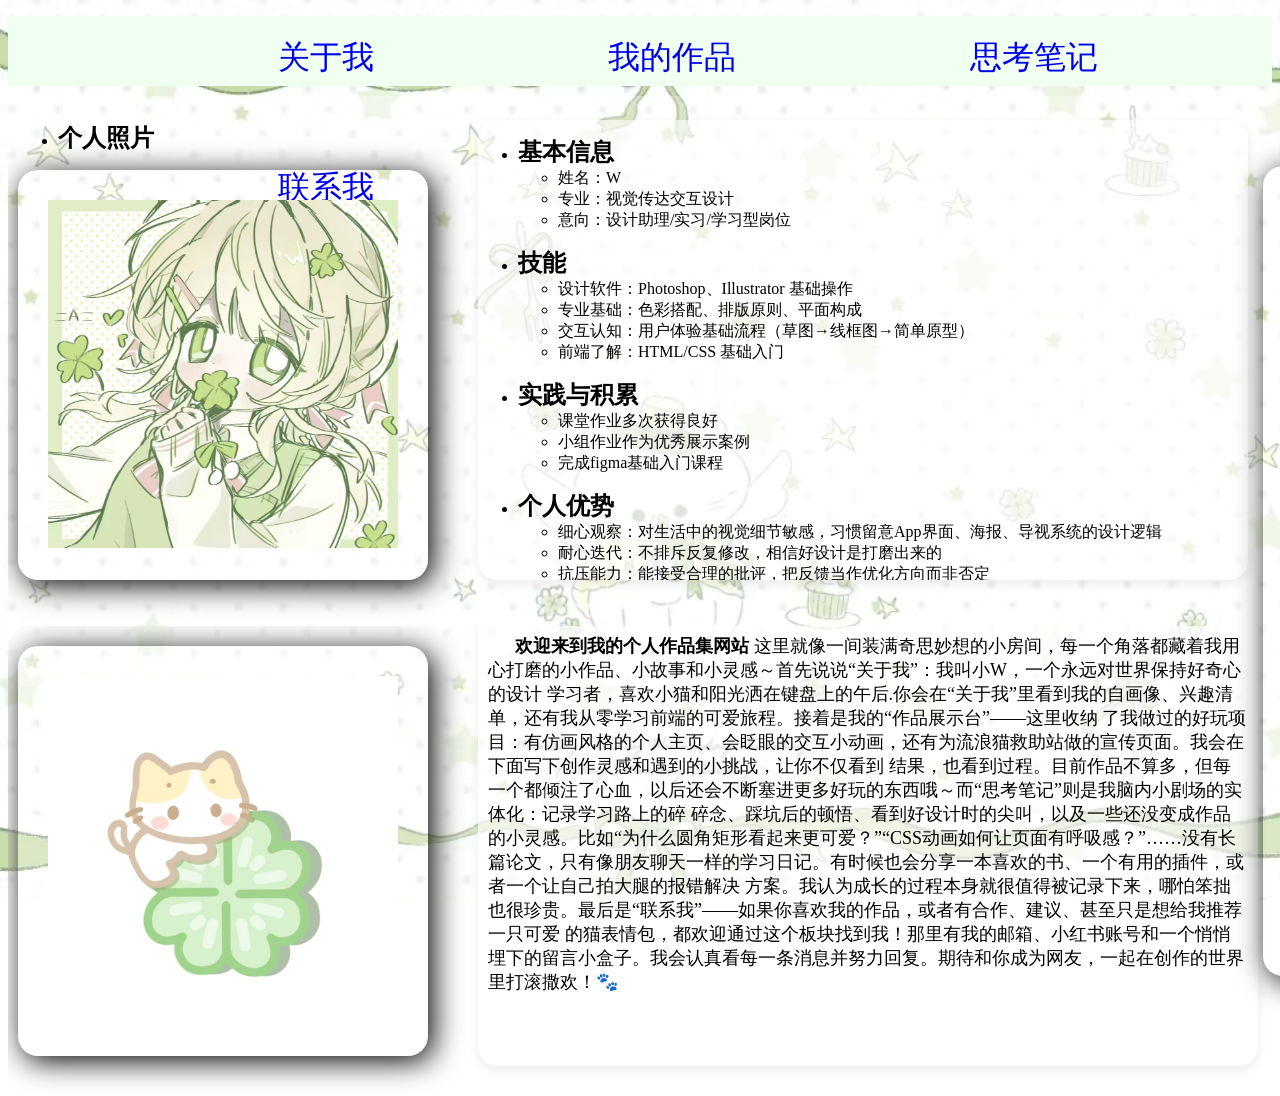
<file: index.html>
<!DOCTYPE html>
<html>
	<head>
		<meta name="viewport" content="width=device-width,initial-scale=1.0"/>
		<meta charset="utf-8">
		<title>首页</title>
		<link href="css/style.css" rel="stylesheet" type="text/css"/>
		<style type="text/css">
			li strong{
				font-size: 24px
			}
			body{
				background-image: url("img/背景2.jpg");
				background-repeat: no-repeat;
				background-size: cover;
				background-attachment: fixed;/*保持背景不动*/
			}
			.navCon li{
				list-style-type: none;
				height: 110px;
				padding-left: 230px;
				padding-top: 20px;
				font-size: 32px;
				display: inline-block;
			}
			a{
				text-decoration: none;
			}
			a:hover{
				background-color: #F0FFF0;
				color: green;
				text-decoration: underline;
			}
			.content{
				width: 80%;
				height: 300px;
				margin-left: 175px;
			}
			#box{
				width: 200px;
				height: 100px;
				background-color: #BCEE68;
			}
			.jianjie{
				width: 770px;
				height: 460px;
				background-color: rgba(255,255,255,0.6);/*白色半透明*/;
				box-shadow: 0 4px 12px rgba(0,0,0,0.08);
				border-radius: 20px 20px 20px 20px;
				margin: -460px 150px 100px 460px;
				font-size: 16px;
			}
			.jianjie2{
				width: 760px;
				height: 440px;
				background-color: rgba(255,255,255,0.6);/*白色半透明*/;
				box-shadow: 0 4px 12px rgba(0,0,0,0.08);
				border-radius: 20px 20px 20px 20px;
				margin: -450px 550px 100px 460px;
				font-size: 18px;
				padding: 10px;
			}
			.tupian{
				width: 350px;
				height: 350px;
				margin-top: 10px;
				margin-left: 0px;
				padding: 30px;
				box-shadow: 5px 5px 30px;
				border-radius: 20px 20px 20px 20px;
			}
			.tupian2{
				width: 350px;
				height: 350px;
				margin-top: 10px;
				margin-left: 0px;
				padding: 30px;
				box-shadow: 5px 5px 30px;
				border-radius: 20px 20px 20px 20px;
				
			}
			.tupian3{
				width: 350px;
				height: 750px;
				margin-top: 10px;
				margin-left: 0px;
				padding: 30px;
				box-shadow: 5px 5px 30px;
				border-radius: 20px 20px 20px 20px;
				margin: -930px 0px 100px 1255px;
			}
			.d1{
				width: 1300px;
				height: 570px;
				margin-top: 10px;
				margin-left: 0px;
				background-color: rgba(255,255,255,0.3);/*白色半透明*/;
				border-radius: 20px 20px 20px 20px;
				padding: 10px;
				margin: 10px 0 0 0;
			}
			.d2{
				width: 1300px;
				height: 450px;
				margin-top: 10px;
				margin-left: 0px;
				background-color: rgba(255,255,255,0.3);/*白色半透明*/;
				border-radius: 20px 20px 20px 20px;
				padding: 10px;
				margin: -60px 0 0 0;
			}
			header{
				width: 100%;
				height: 60px;
				background-color: #F0FFF0;
				margin: 0 auto;/*居中显示*/
			}
			nav{
				width: 100%;
				height: 70px;
				background-color: #F0FFF0;
				margin: 5spx auto;/*居中 显示，且上下边距为5px*/
			}
			div{
				width: 350px;
				height: 350px;
				
				overflow: hidden;
			}
			div img{
				transition-duration: 2s;
			}
			div img:hover{
				transform: scale(2);
			}
			@media screen and (max-width:768px){
				.box{
					flex-direction: column;
				}
				h1{
					font-size: 20px;
				}
				.card{
					height: 350px;
				}
				.pic1,.pic2,.pic3{
					height: 280px;
				}
			}
		</style>
	</head>
	<body>
		<nav>
			<ul class="navCon">
				<li><a href="关于我.html" target="_blank">关于我</a></li>
				<li><a href="我的作品.html">我的作品</a></li>
				<li><a href="思考笔记.html">思考笔记</a></li>
				<li><a href="联系我.html">联系我</a></li>
			</ul>
		</nav>
		<div class="d1">
			<ul>
				<li><strong>个人照片</strong></li>
			</ul>
		<div class="tupian">
		<div><img src="img/个人照片1.jpg" alt="个人照片" width="350"/></div>
		</div>
		<div class="jianjie">
		<ul>
			<li><strong>基本信息</strong>
				<ul>
					<li>姓名：W</li>
					<li>专业：视觉传达交互设计</li>
					<li>意向：设计助理/实习/学习型岗位</li>
				</ul>
			</li>
		</ul>
		<ul>
			<li><strong>技能</strong>
				<ul>
					<li>设计软件：Photoshop、Illustrator 基础操作</li>
					<li>专业基础：色彩搭配、排版原则、平面构成</li>
					<li>交互认知：用户体验基础流程（草图→线框图→简单原型）</li>
					<li>前端了解：HTML/CSS 基础入门</li>
				</ul>
				
			</li>
		</ul>
		<ul>
			<li><strong>实践与积累</strong>
				<ul>
					<li>课堂作业多次获得良好</li>
					<li>小组作业作为优秀展示案例</li>
					<li>完成figma基础入门课程</li>
				</ul>
			</li>
		</ul>
		<ul>
			<li><strong>个人优势</strong>
				<ul>
					<li>细心观察：对生活中的视觉细节敏感，习惯留意App界面、海报、导视系统的设计逻辑</li>
					<li>耐心迭代：不排斥反复修改，相信好设计是打磨出来的</li>
					<li>抗压能力：能接受合理的批评，把反馈当作优化方向而非否定</li>
				</ul>
			</li>
		</ul>
		</div>
		</div>
		<div class="d2">
		<div class="tupian2">
		<div><img src="img/小猫3.jpg" alt="个人照片" width="350"/></div>
			</div>
			<div class="jianjie2">
		<p>
			<strong>&nbsp;&nbsp;&nbsp;&nbsp;&nbsp;&nbsp;欢迎来到我的个人作品集网站</strong>
			这里就像一间装满奇思妙想的小房间，每一个角落都藏着我用心打磨的小作品、小故事和小灵感～首先说说“关于我”：我叫小W，一个永远对世界保持好奇心的设计
			学习者，喜欢小猫和阳光洒在键盘上的午后.你会在“关于我”里看到我的自画像、兴趣清单，还有我从零学习前端的可爱旅程。接着是我的“作品展示台”——这里收纳
			了我做过的好玩项目：有仿画风格的个人主页、会眨眼的交互小动画，还有为流浪猫救助站做的宣传页面。我会在下面写下创作灵感和遇到的小挑战，让你不仅看到
			结果，也看到过程。目前作品不算多，但每一个都倾注了心血，以后还会不断塞进更多好玩的东西哦～而“思考笔记”则是我脑内小剧场的实体化：记录学习路上的碎
			碎念、踩坑后的顿悟、看到好设计时的尖叫，以及一些还没变成作品的小灵感。比如“为什么圆角矩形看起来更可爱？”“CSS动画如何让页面有呼吸感？”……没有长篇论文，只有像朋友聊天一样的学习日记。有时候也会分享一本喜欢的书、一个有用的插件，或者一个让自己拍大腿的报错解决
			方案。我认为成长的过程本身就很值得被记录下来，哪怕笨拙也很珍贵。最后是“联系我”——如果你喜欢我的作品，或者有合作、建议、甚至只是想给我推荐一只可爱
			的猫表情包，都欢迎通过这个板块找到我！那里有我的邮箱、小红书账号和一个悄悄埋下的留言小盒子。我会认真看每一条消息并努力回复。期待和你成为网友，一起在创作的世界里打滚撒欢！🐾
		</p>
		</div>
		</div>
		<div class="tupian3">
		<img src="img/个人照片2.jpg" alt="个人照片" width="350"/>
		</div>
	</body>
</html>
</file>
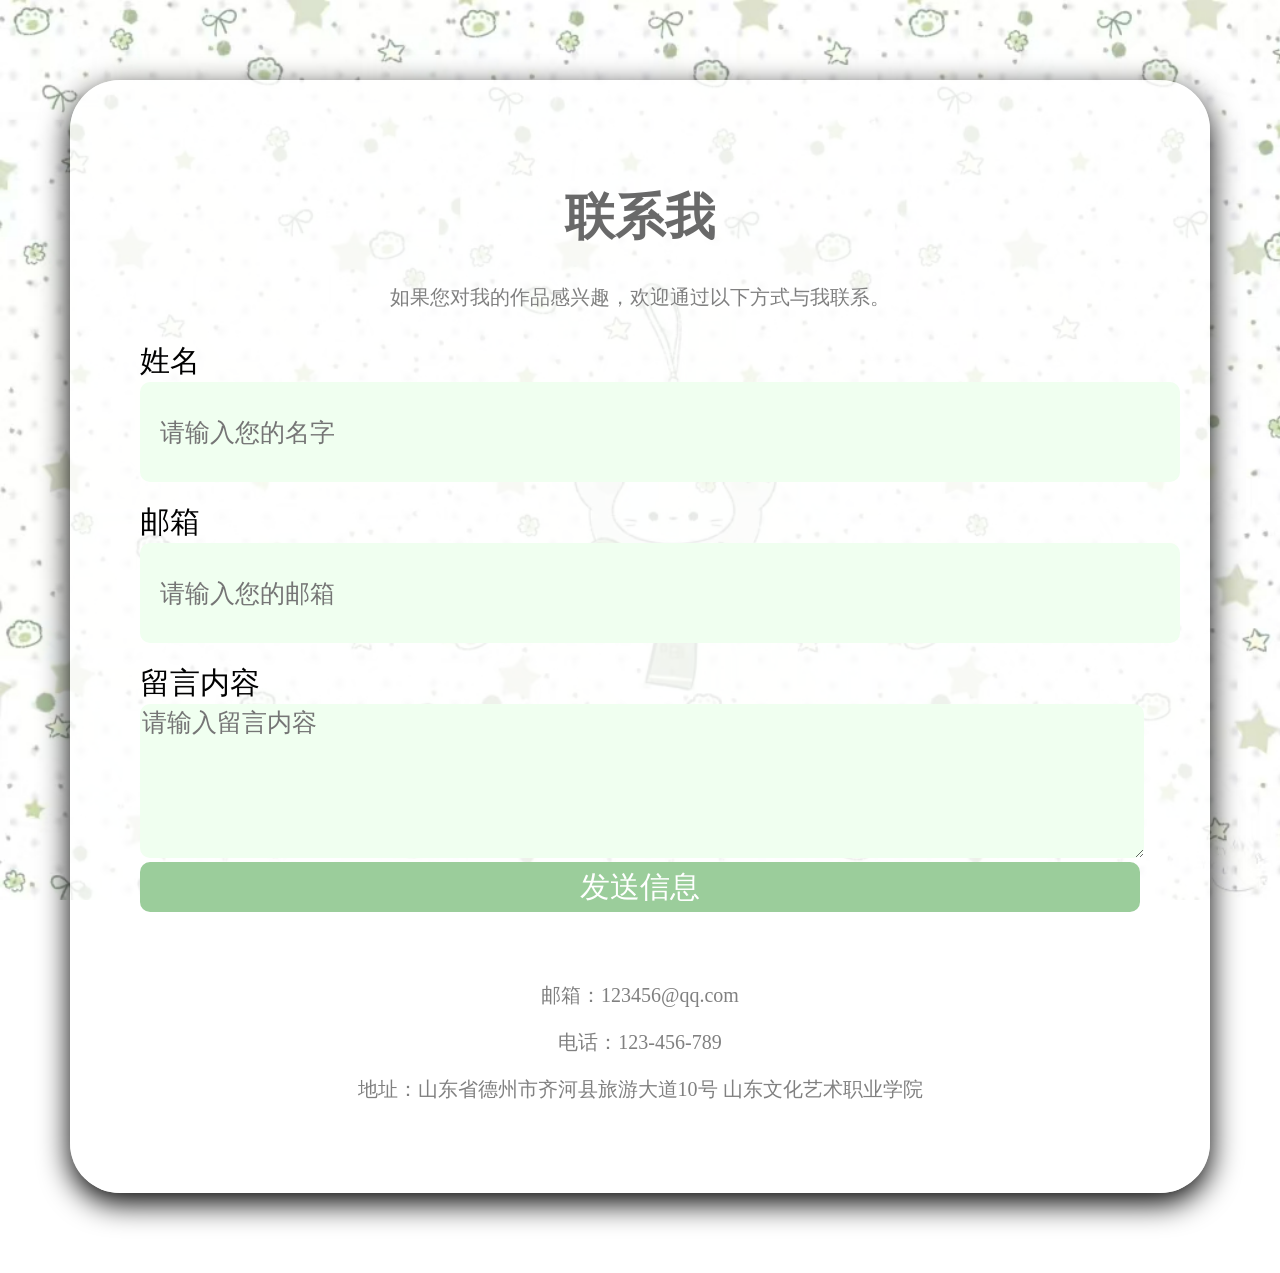
<file: 联系我.html>
<!DOCTYPE html>
<html>
	<head>
		<meta charset="utf-8">
		<title>联系我</title>
		<style type="text/css">
			body{
				margin: 0;
				padding: 0;
				background-image: url("img/小猫2.jpg");
				background-size: cover;
				background-repeat: no-repeat;
				background-attachment: fixed;/*保持背景不动*/
			}
			.container{
				width: 1000px;
				margin: 80px auto;
				background-color: rgba(255,255,255,0.8);
				padding: 70px;
				border-radius: 50px;
				box-shadow: 0 10px 30px rgba(0, 0, 0);
			}
			h1{
				text-align: center;
				font-size: 50px;
				color: #696969;
			}
			.yinyan{
				text-align: center;/*居中*/
				font-size: 20px;
				color: #808080;
				margin-bottom: 30px;
				font-family: "微软雅黑";
			}
			form{
				width: 100%;
				}
			label{
				font-size: 30px;
				font-family: "微软雅黑";
				display: block;
			}
			input{
				width: 100%;
				height: 60px;
				border-radius: 10px;
				margin-bottom: 20px;
				background-color: #F0FFF0;
				font-size: 25px;
				padding: 20px;
				border: none;/*消除边框线*/
				outline: none;
			}
			textarea{
				width: 100%;
				height: 150px;
				border-radius: 10px;
				background-color: #F0FFF0;
				border: none;/*消除边框线*/
				outline: none;
				font-size: 25px;
			}
			button{
				width: 100%;
				height: 50px;
				background-color: #9BCD9B;
				font-size: 30px;
				color: white;
				border-radius: 10px;
				border: none;/*消除边框线*/
				outline: none;
			}
			button:hover{
				background-color: #B4EEB4;
			}
			.contact{
				text-align: center;
				margin-top: 70px;
				font-size: 20px;
				font-family: "微软雅黑";
				color: #808080;
			}
		</style>
	</head>
	<body>
		<div class="container">
			<h1>联系我</h1>
			<p class="yinyan">如果您对我的作品感兴趣，欢迎通过以下方式与我联系。</p>
			<form name="lianxi">
				<label>姓名</label>
				<input type="text" placeholder="请输入您的名字"/>
				<label>邮箱</label>
				<input type="email" placeholder="请输入您的邮箱"/>
				<label>留言内容</label>
				<textarea placeholder="请输入留言内容"></textarea>
				<button>发送信息</button>
			</form>
			<div class="contact">
				<p>邮箱：123456@qq.com</p>
				<p>电话：123-456-789</p>
				<p>地址：山东省德州市齐河县旅游大道10号 山东文化艺术职业学院</p>
			</div>
	</body>
</html>
</file>
<file: css/style.css>
li{
	font-size: 16px;
	font-family: "微软雅黑";
	color: blank;
	text-inden:2;
	text-shadow: 2px 2px 3px blank;
}
</file>
